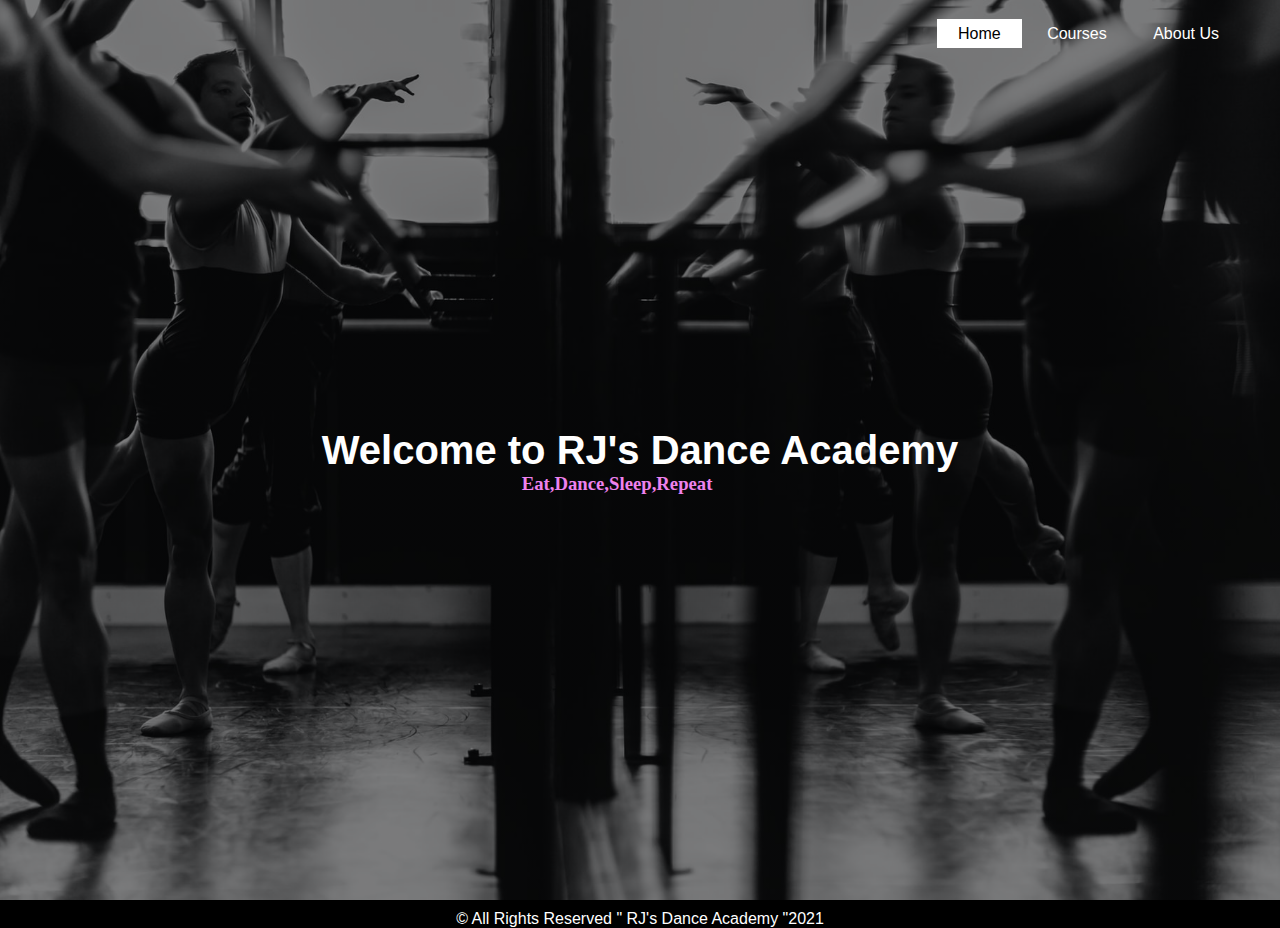
<file: index.html>
<!DOCTYPE html>
<html lang="en">

<head>
    <meta charset="UTF-8">
    <meta http-equiv="X-UA-Compatible" content="IE=edge">
    <meta name="viewport" content="width=device-width, initial-scale=1.0">
    <title>RJ's Dance Academy</title>
    <link rel="stylesheet" href="style.css">
    <link rel="stylesheet" href="courses.html">
    <link rel="stylesheet" href="about.html">
</head>

<body>
    <header>
        <div class="main">
            <ul>
                <li class="active"><a href="index.html">Home</a></li>
                <li><a href="courses.html">Courses</a></li>
                <li><a href="about.html">About Us</a></li>
            </ul>
        </div>
        <div class="mainBody">
            <h1>Welcome to RJ's Dance Academy</h1>
            <h3>Eat,Dance,Sleep,Repeat</h3>
        </div>
        
    </header>
    <footer>
        <div class="content">
            &copy; All Rights Reserved " RJ's Dance Academy "2021

        </div>
        

    </footer>
</body>

</html>
</file>
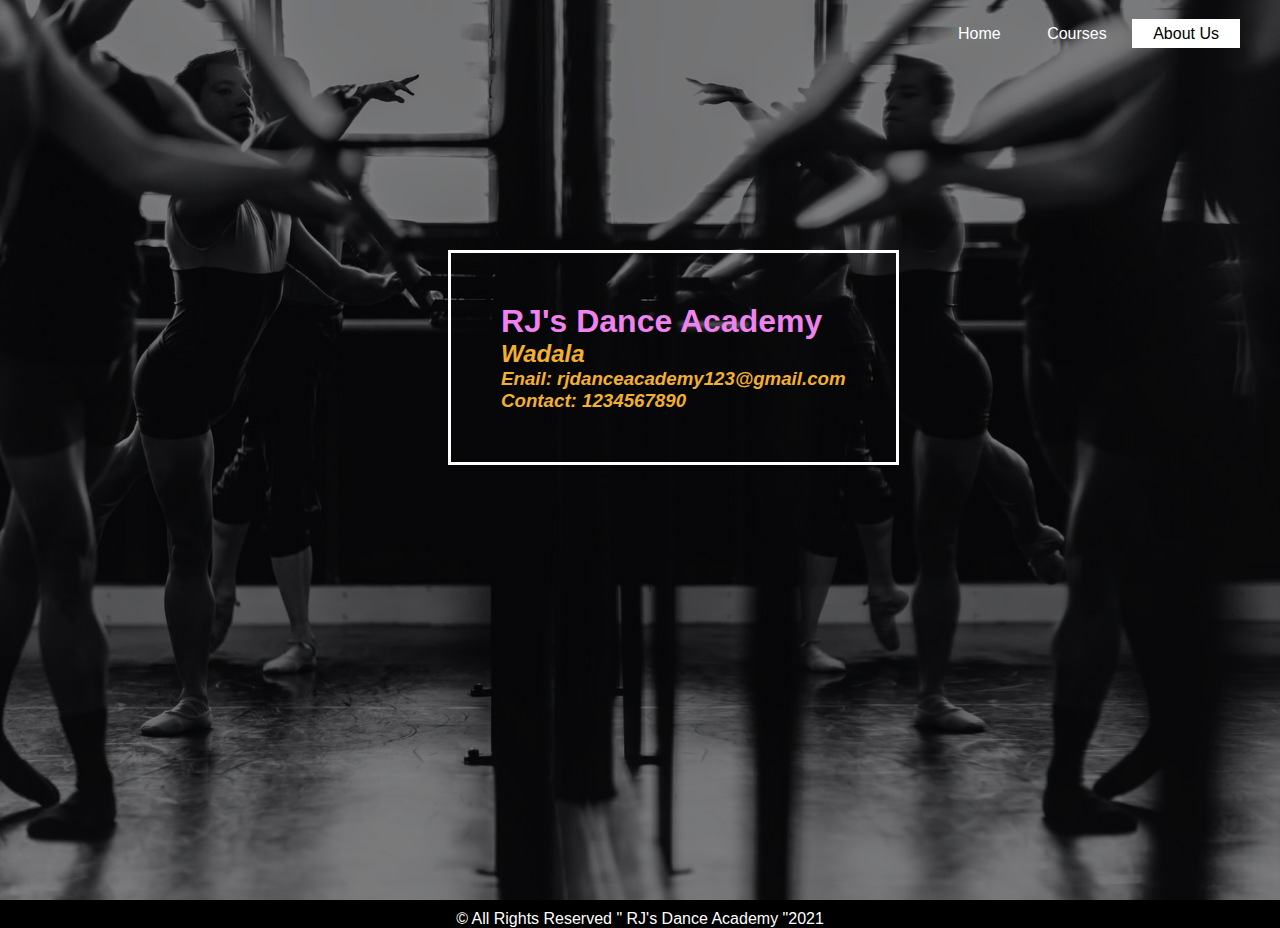
<file: about.html>
<!DOCTYPE html>
<html lang="en">

<head>
    <meta charset="UTF-8">
    <meta http-equiv="X-UA-Compatible" content="IE=edge">
    <meta name="viewport" content="width=device-width, initial-scale=1.0">
    <title>RJ's Dance Academy</title>
    <link rel="stylesheet" href="style.css">
    <link rel="stylesheet" href="courses.html">
    <link rel="stylesheet" href="about.html">
</head>

<body>
    <header>
        <div class="main">
            <ul>
                <li ><a href="index.html">Home</a></li>
                <li><a href="courses.html">Courses</a></li>
                <li class="active"><a href="about.html">About Us</a></li>
            </ul>
        </div>
        <div class="aboutUs">
            <h1>RJ's Dance Academy</h1>
            <h2>Wadala</h2>
            <h3>Enail: rjdanceacademy123@gmail.com</h3>
            <h3>Contact: 1234567890</h3>
        </div>
    </header>
    
    <footer>
        <div class="content">
            &copy; All Rights Reserved " RJ's Dance Academy "2021

        </div>
        

    </footer>
</body>

</html>
</file>
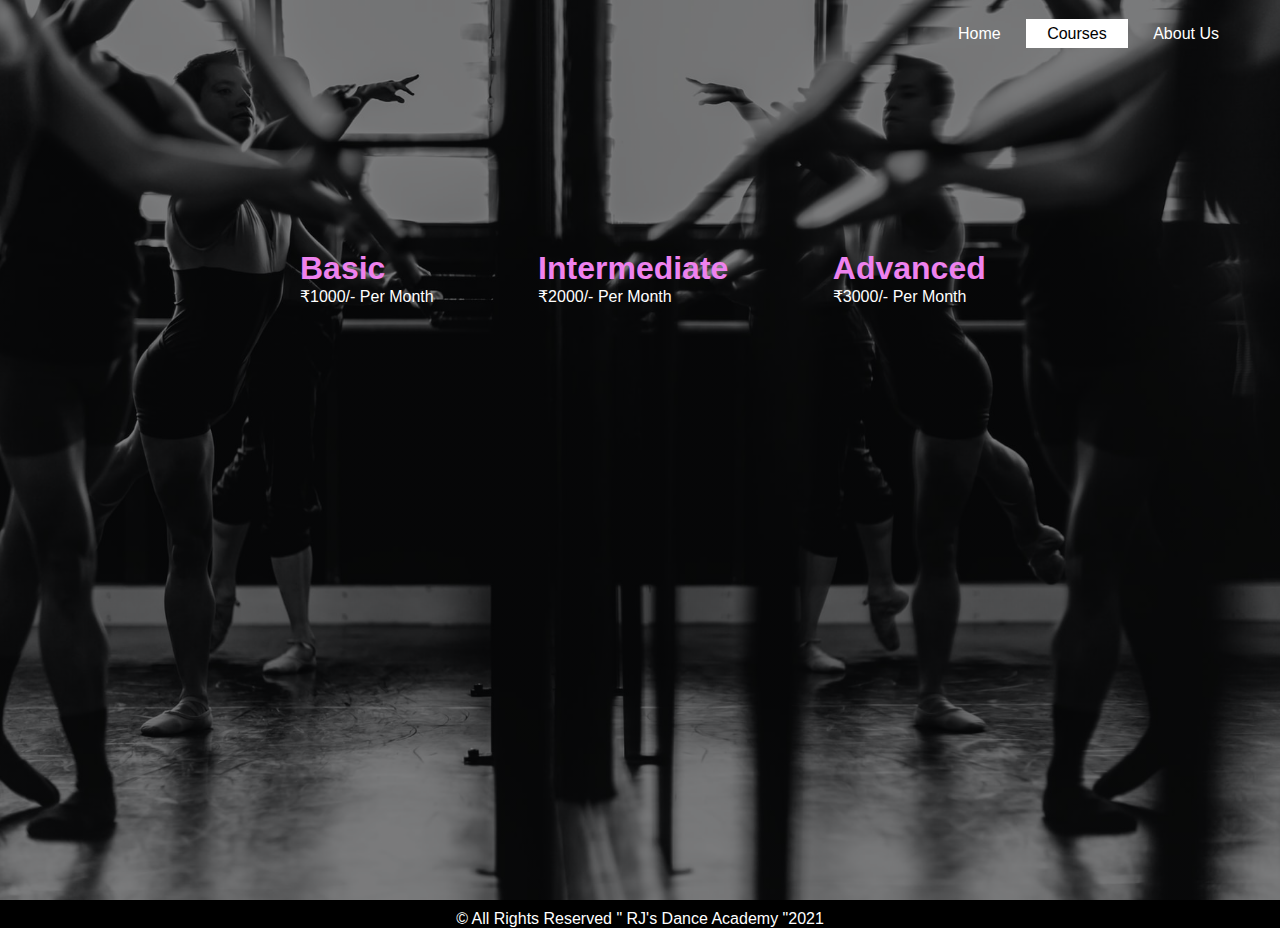
<file: courses.html>
<!DOCTYPE html>
<html lang="en">

<head>
    <meta charset="UTF-8">
    <meta http-equiv="X-UA-Compatible" content="IE=edge">
    <meta name="viewport" content="width=device-width, initial-scale=1.0">
    <title>RJ's Dance Academy</title>
    <link rel="stylesheet" href="style.css">
    <link rel="stylesheet" href="courses.html">
    <link rel="stylesheet" href="about.html">
</head>

<body>
    <header>
        <div class="main">
            <ul>
                <li ><a href="index.html">Home</a></li>
                <li class="active"><a href="courses.html">Courses</a></li>
                <li><a href="about.html">About Us</a></li>
            </ul>
        </div>
        <div class="courses">
            <div class="container">
                <h1>Basic</h1>
                <p>₹1000/- Per Month</p>
            </div>
            <div class="container">
                <h1>Intermediate</h1>
                <p>₹2000/- Per Month</p>
            </div>
            <div class="container">
                <h1>Advanced</h1>
                <p>₹3000/- Per Month</p>
            </div>
        </div>
        
    </header>
    <footer>
        <div class="content">
            &copy; All Rights Reserved " RJ's Dance Academy "2021

        </div>
        

    </footer>
</body>

</html>
</file>
<file: style.css>
*{
    margin: 0px;
    padding: 0px;
    font-family:  sans-serif;
}
header{
    background-image:linear-gradient(rgba(0,0,0,0.5),rgba(0,0,0,0.5)), url(image.jpg);
    height: 100vh;
    background-size: cover;
    background-position: center;
}
ul{
    float: right;
    list-style-type:none ;
    margin-top: 25px;
}
ul li{
    display: inline-block;
}
ul li a{
    text-decoration: none;
    color: white;
    padding: 5px 20px;
    border: 1px solid transparent;
    transition: 0.6s;
}
ul li a:hover{
    background-color: white;
    color: black;
}
.active a{
    background-color: white;
    color: black;
}
.main{
    max-width: 1200px;
    margin: auto;
}
.mainBody{
    position: absolute;
    top: 50%;
    left: 50%;
    transform: translate(-50%,-50%);
}
.mainBody h1{
    color: rgb(255, 255, 255);
    font-size: 40px;
}
.mainBody h3{
    color: white;
    position: absolute;
    margin-left: 200px;
    font-family: Georgia, 'Times New Roman', Times, serif;
    color: violet;
}
.footer{
    /* width: auto; */
    padding: 10px;
    flex: wrap;
    
}

.content{
    background-color: black;
    color: white;
    position: absolute;
    text-align: center;
    width: 100%;
    /* margin: auto; */
    padding-top: 10px;
    padding-bottom: 1opx;

}
.courses{
    width: auto;
    height: fit-content;
    position: absolute;
    border: violet;
    padding: 100px;
    margin-left: 150px;
    margin-top: 100px;
    /* display: inline-block; */

}
.container{
    color: white;
    margin: 4px solid black;
    /* float: inline-end; */
    border: 12px salmon;
    display: inline-block;
    padding: 50px;
}
.aboutUs{
    color: white;
    border: 3px solid white;
    position: absolute;
    float: inline-end;
    padding: 50px;
    margin: 250px;
    margin-left: 35%;
}
.aboutUs h1{
    color:violet;
}
.aboutUs h2{
    color: rgb(243, 175, 47);
    font-style: oblique;
}
.aboutUs h3{
    color: rgb(243, 175, 47);
    font-style: oblique;
}
.container h1{
    color: violet;
}
</file>
